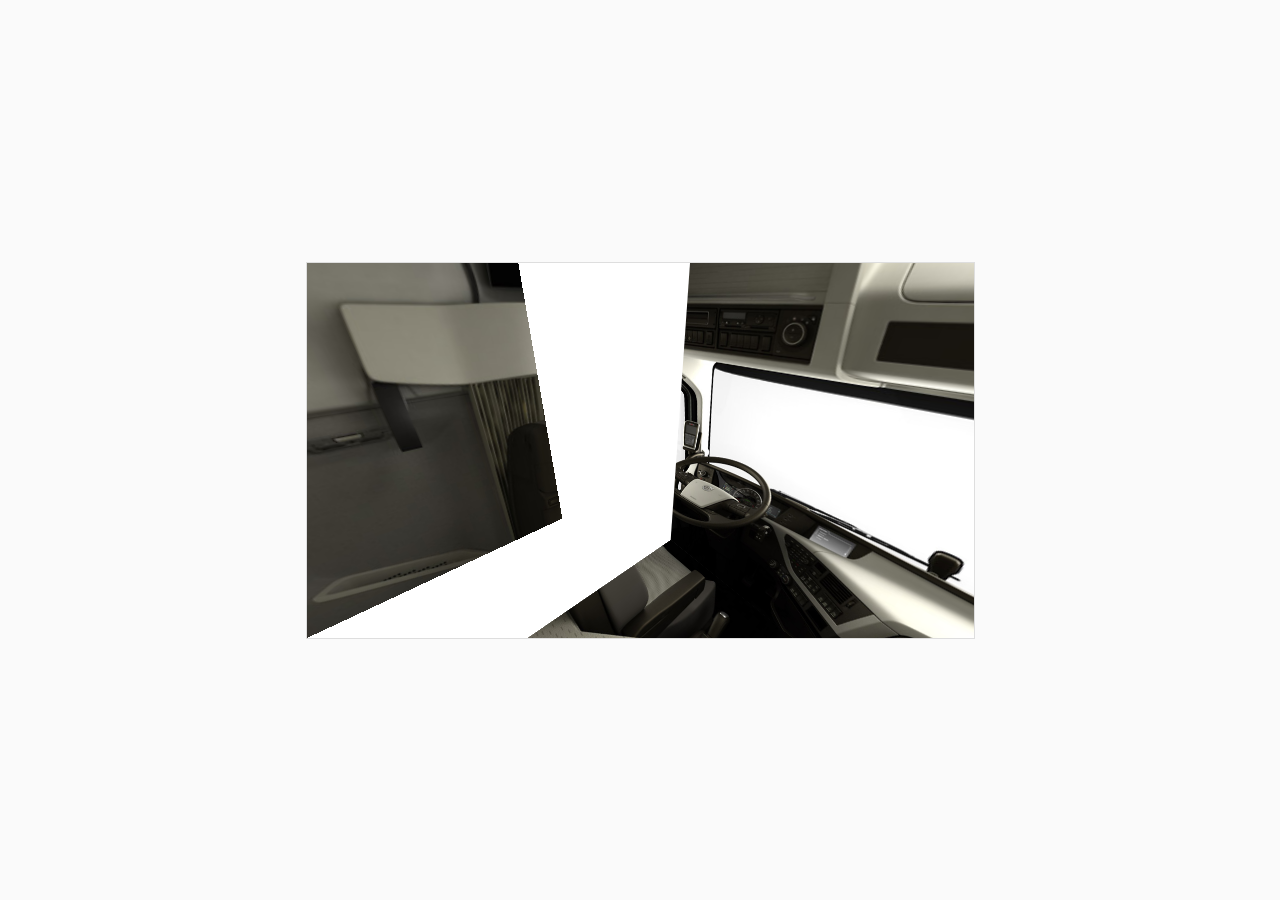
<file: projects/IOPI/index.html>
﻿<!DOCTYPE html>
<html xmlns="http://www.w3.org/1999/xhtml">
<head>
    <title>Interactive Overview Prototype</title>
    <style>
        body {
        background-color: #fafafa;
        overflow:hidden;
        }
        iframe {
            position: absolute;
            top: 0px;
            left: 0px;
            bottom: 0px;
            right: 0px;
            margin:auto;
            border: 1px solid #dedede;
            width: 667px;
            height: 375px;
            background-color: #fff;
        }
    </style>
</head>
<body>
    <iframe src="run.html" width="667" height="375"></iframe>
</body>
</html>
</file>
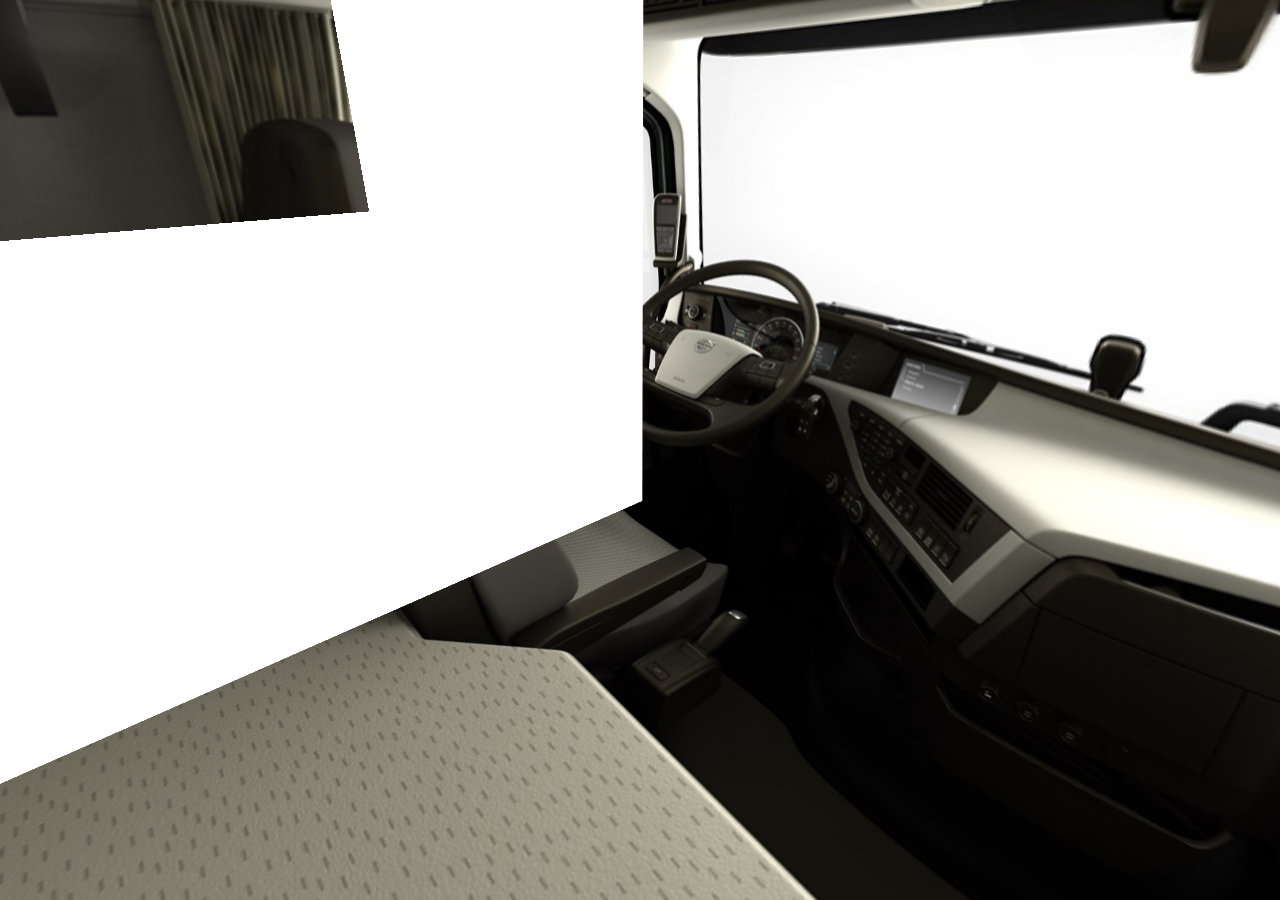
<file: projects/IOPI/run.html>
﻿<!DOCTYPE html>
<html xmlns="http://www.w3.org/1999/xhtml">
<head>
    <title>Interior view</title>

    <!-- iPhone meta data -->
    <meta name="apple-mobile-web-app-capable" content="yes" />
    <!--<meta name="viewport" content="width=device-width, initial-scale=1.0, maximum-scale=1.0, user-scalable=0" />-->
    <meta name="apple-mobile-web-app-status-bar-style" content="black" />

    <style type="text/css">
        body {
            -webkit-user-select: none;
        }

        #world {
            position: absolute;
            top: 0px;
            left: 0px;
            width: 100%;
            height: 100%;
            -webkit-perspective-origin: 50% 50%;
            perspective-origin: 50% 50%;
            -webkit-perspective: 415px;
            perspective: 415px;
            overflow: hidden;
        }

        #cube {
            position: absolute;
            top: 0px;
            left: 0px;
            width: 800px;
            height: 800px;
            -webkit-transform-style: preserve-3d;
            transform-style: preserve-3d;
            -webkit-transform: translateZ(400px);
            transform: translateZ(400px);
            -webkit-backface-visibility: hidden;
            backface-visibility: hidden;
            /*border: 1px solid Red;
            background-image: url("cross.png");
            background-position: center center;
            background-repeat: no-repeat;*/
        }

        .face {
            position: absolute;
            top: -1px;
            left: -1px;
            width: 802px;
            height: 802px;
            background-size: cover;
            -webkit-backface-visibility: hidden;
            backface-visibility: hidden;
            /*border: 1px solid Lime;*/
        }

        #top-panel {
            -webkit-transform: rotateX(270deg) translateZ(-800px) scale3d(2,2,1);
            transform: rotateX(270deg) translateZ(-800px) scale3d(2,2,0);
            background-image: url("cab/top.jpg");
        }

        #front-panel {
            -webkit-transform: translateZ(-800px) scale3d(2,2,1);
            transform: translateZ(-800px) scale3d(2,2,0);
            background-image: url("cab/front.jpg");
        }

        #right-panel {
            -webkit-transform: rotateY(270deg) translateZ(-800px) scale3d(2,2,1);
            transform: rotateY(270deg) translateZ(-800px) scale3d(2,2,0);
            background-image: url("cab/right.jpg");
        }

        #back-panel {
            -webkit-transform: rotateY(180deg) translateZ(-800px) scale3d(2,2,1);
            transform: rotateY(180deg) translateZ(-800px) scale3d(2,2,0);
            background-image: url("cab/back.jpg");
        }

        #left-panel {
            -webkit-transform: rotateY(90deg) translateZ(-800px) scale3d(2,2,1);
            transform: rotateY(90deg) translateZ(-800px) scale3d(2,2,0);
            background-image: url("cab/left.jpg");
        }

        #bottom-panel {
            -webkit-transform: rotateX(90deg) translateZ(-800px) scale3d(2,2,1);
            transform: rotateX(90deg) translateZ(-800px) scale3d(2,2,0);
            background-image: url("cab/bottom.jpg");
        }
    </style>
</head>
<body>

    <div id="world">
        <div id="cube">
            <div class="face" id="top-panel"></div>
            <div class="face" id="front-panel"></div>
            <div class="face" id="right-panel"></div>
            <div class="face" id="back-panel"></div>
            <div class="face" id="left-panel"></div>
            <div class="face" id="bottom-panel"></div>
        </div>
    </div>

    <script type="text/javascript">

        var cube = document.getElementById('cube');

        var isDown = false;
        var posX = 0;
        var posY = 0;
        var rotX = -27.2;
        var rotY = -50.2;
        var lastRotX = rotX;
        var lastRotY = rotY;
        var zMove = 400;

        function beginSwipe(e) {
            posX = e.touches ? e.touches[0].pageX : e.clientX;
            posY = e.touches ? e.touches[0].pageY : e.clientY;
            isDown = true;

            e.preventDefault();
            return false;
        }

        function swipe(e) {
            if (!isDown) return;

            var newX = e.touches ? e.touches[0].pageX : e.clientX;
            var newY = e.touches ? e.touches[0].pageY : e.clientY;

            var drag = e.touches ? .1 : .2;

            var velX = newX - posX;
            var velY = newY - posY;

            rotX = lastRotX + (velY * drag);
            rotY = lastRotY + (-velX * drag);

            rotX = Math.max(Math.min(rotX, 60), -60);
            rotY = rotY % 360;

            document.getElementById('cube').style.webkitTransform = "translateZ(" + zMove + "px) rotateX(" + rotX + "deg) rotateY(" + rotY + "deg)";
            document.getElementById('cube').style.transform = "translateZ(" + zMove + "px) rotateX(" + rotX + "deg) rotateY(" + rotY + "deg)";

            e.preventDefault();
            return false;

        }

        function endSwipe(e) {
            lastRotY = rotY;
            lastRotX = rotX;
            isDown = null;

            e.preventDefault();
            return false;
        }




        function setSizes() {

            var w = document.getElementById('world').offsetWidth;
            var h = document.getElementById('world').offsetHeight;
            var size = Math.max(w, h);

            document.getElementById('cube').style.width = w + 'px';
            document.getElementById('cube').style.height = h + 'px';


            var scale = (Math.max(w, h) / 800) * 2;


            document.getElementById('top-panel').style.webkitTransform = " rotateX(270deg) translateZ(-" + size + "px) scale3d(" + scale + "," + scale + ",1)";
            document.getElementById('front-panel').style.webkitTransform = "translateZ(-" + size + "px) scale3d(" + scale + "," + scale + ",1)";
            document.getElementById('right-panel').style.webkitTransform = "rotateY(270deg) translateZ(-" + size + "px) scale3d(" + scale + "," + scale + ",1)";
            document.getElementById('back-panel').style.webkitTransform = "rotateY(180deg) translateZ(-" + size + "px) scale3d(" + scale + "," + scale + ",1)";
            document.getElementById('left-panel').style.webkitTransform = "rotateY(90deg) translateZ(-" + size + "px) scale3d(" + scale + "," + scale + ",1)";
            document.getElementById('bottom-panel').style.webkitTransform = "rotateX(90deg) translateZ(-" + size + "px) scale3d(" + scale + "," + scale + ",1)";

            document.getElementById('world').style.webkitPerspective = Math.round(Math.min(w, h) * 0.71407400337105725) + "px";
            document.getElementById('world').style.perspective = Math.round(Math.min(w, h) * 0.71407400337105725) + "px";

            document.getElementById('top-panel').style.transform = " rotateX(270deg) translateZ(-" + size + "px) scale3d(" + scale + "," + scale + ",1)";
            document.getElementById('front-panel').style.transform = "translateZ(-" + size + "px) scale3d(" + scale + "," + scale + ",1)";
            document.getElementById('right-panel').style.transform = "rotateY(270deg) translateZ(-" + size + "px) scale3d(" + scale + "," + scale + ",1)";
            document.getElementById('back-panel').style.transform = "rotateY(180deg) translateZ(-" + size + "px) scale3d(" + scale + "," + scale + ",1)";
            document.getElementById('left-panel').style.transform = "rotateY(90deg) translateZ(-" + size + "px) scale3d(" + scale + "," + scale + ",1)";
            document.getElementById('bottom-panel').style.transform = "rotateX(90deg) translateZ(-" + size + "px) scale3d(" + scale + "," + scale + ",1)";

            document.getElementById('world').style.perspective = Math.round(Math.min(w, h) * 0.71407400337105725) + "px";

            zMove = size / 2;
            console.log("translateZ(" + zMove + "px) rotateX(" + rotX + "deg) rotateY(" + rotY + "deg)")
            document.getElementById('cube').style.webkitTransform = "translateZ(" + zMove + "px) rotateX(" + rotX + "deg) rotateY(" + rotY + "deg)";


        }

        var EventType = (document.ontouchstart !== null) ? 'mousedown' : 'touchstart';
        document.addEventListener(EventType, beginSwipe, false);

        EventType = (document.ontouchmove !== null) ? 'mousemove' : 'touchmove';
        document.addEventListener(EventType, swipe, false);

        EventType = (document.ontouchend !== null) ? 'mouseup' : 'touchend';
        document.addEventListener(EventType, endSwipe, false);

        EventType = (window.onorientationchange !== null) ? 'resize' : 'orientationchange';
        window.addEventListener(EventType, setSizes, false);


        setSizes();

    </script>
</body>
</html>
</file>
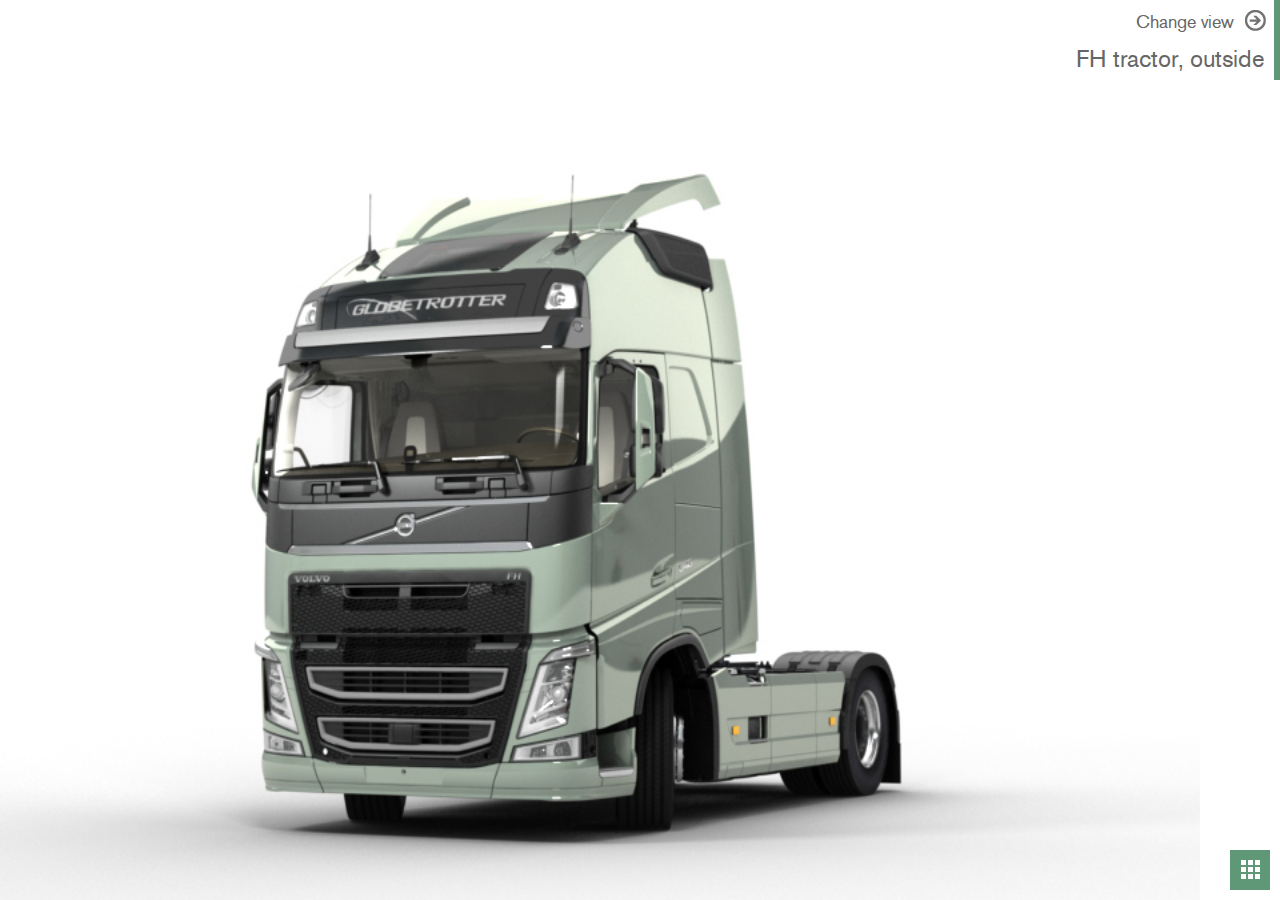
<file: projects/IOPO/run.html>
﻿<!DOCTYPE html PUBLIC "-//W3C//DTD XHTML 1.0 Transitional//EN" "http://www.w3.org/TR/xhtml1/DTD/xhtml1-transitional.dtd">
<html xmlns="http://www.w3.org/1999/xhtml">
<head>
    <title></title>
    <!-- iPhone meta data -->
    <meta name="apple-mobile-web-app-capable" content="yes" />
    <meta name="viewport" content="width=device-width, initial-scale=1.0, maximum-scale=1.0, user-scalable=0" />
    <!-- iPhone ICON -->
    <link href="resources/icon/ironmark.png" sizes="57x57" rel="apple-touch-icon">
    <!-- iPad ICON-->
    <link href="resources/icon/ironmark-mid.png" sizes="72x72" rel="apple-touch-icon">
    <!-- iPhone (Retina) ICON-->
    <link href="resources/icon/ironmark-high.png" sizes="114x114" rel="apple-touch-icon">
    <!-- iPad (Retina) ICON-->
    <link href="resources/icon/ironmark-high.png" sizes="144x144" rel="apple-touch-icon">
    <!--    <link rel="apple-touch-startup-image" href="resources/icon/splash.png" />-->
    <meta name="apple-mobile-web-app-status-bar-style" content="black" />
    <!-- STARTUP IMAGES -->
    <!-- startup image for web apps - iPad - landscape (748x1024) 
     Note: iPad landscape startup image has to be exactly 748x1024 pixels (portrait, with contents rotated).-->
    <link rel="apple-touch-startup-image" href="resources/icon/splash-pad-landscape.png"
        media="screen and (min-device-width: 481px) and (max-device-width: 1024px) and (orientation:landscape)" />
    <!-- startup image for web apps - iPad - portrait (768x1004) -->
    <link rel="apple-touch-startup-image" href="resources/icon/splash-pad-portrait.png"
        media="screen and (min-device-width: 481px) and (max-device-width: 1024px) and (orientation:portrait)" />
    <!-- startup image for web apps (320x460) -->
    <link rel="apple-touch-startup-image" href="resources/icon/splash-phone.png" media="screen and (max-device-width: 320px)" />
    <!-- startup image for web apps (640x960) -->
    <link rel="apple-touch-startup-image" href="resources/icon/splash-phone-high.png"
        media="screen and(max-device-width: 480px) and (-webkit-min-device-pixel-ratio: 2)" />
    <link href="resources/css/reset.css" rel="stylesheet" type="text/css" />
    <link href="resources/css/fonts.css" rel="stylesheet" type="text/css" />
    <link href="resources/css/layout.css" rel="stylesheet" type="text/css" />
</head>
<body id="docoment-body">
    <div id="stage">
        <div id="io-work-area">
            <div class="io-page" id="io-page-1">
                <div id="truck-area">
                </div>
                <div id="truck-screen-header" class="header-panel">
                    <a href="#page=io-page-2" id="view-selector-button" class="header-button">Change view</a>
                    <h2 class="header-title" id="truck-screen-title">FH tractor, outside</h2>
                </div>
                <span id="explore-selector-panel"><a href="#page=io-page-3">
                    <span id="explore-selector-label" class="text-button">
                        Explore front of vehicle
                    </span>
                    <span id="explore-selector-button">
                    </span>
                </a></span>
            </div>
            <div class="io-page" id="io-page-2">
               <div id="view-screen-header" class="header-panel">
                    <a href="#page=io-page-1" class="header-button back-button">Back</a>
                    <h2 class="header-title" id="view-screen-title">Change view</h2>
               </div>
            </div>
            <div class="io-page" id="io-page-3">
                   <div id="explore-screen-header" class="header-panel">
                    <a href="#page=io-page-1" class="header-button back-button">Back</a>
                    <h2 class="header-title" id="explore-screen-title">Explore, current area</h2>
               </div>
            </div>
            <div class="io-page" id="io-page-4">
                <a href="#page=io-page-1">111</a><br />
                <a href="#page=io-page-2">222</a><br />
                <a href="#page=io-page-3">333</a> <a href="javascript:up()">UP</a>
            </div>
        </div>
        <div id="preloader">
        </div>
    </div>
    <script src="resources/js/jquery/jquery-1.7.2.min.js" type="text/javascript"></script>
    <script src="resources/js/util.js" type="text/javascript"></script>
    <script src="resources/js/pageNavigation.js" type="text/javascript"></script>
    <script src="resources/js/windowResize.js" type="text/javascript"></script>
    <script src="resources/js/eventhandlers.js" type="text/javascript"></script>
    <script src="resources/js/Trucks.js" type="text/javascript"></script>
    <script src="resources/js/Truck.js" type="text/javascript"></script>
    <script src="resources/js/UI.js" type="text/javascript"></script>
    <script type="text/javascript">
        windowResize.onBeginResize = function () {
            Util.ShowLoader();
        }
        windowResize.onFinishedResize = function () {
            pageNavigation.Update();
            Truck.ReLoad(function () {
                Truck.Align();
                Util.HideLoader();
            });
        }



        $(document).ready(function () {
            window.resizeTo(320, 480);
            Util.ShowLoader();
            Truck.Load($('#truck-area'), Trucks.DefaultTruck, function () {
                Truck.Align();
                Util.HideLoader();
                setTimeout(function () {
                    UI.RevealExploreLabel(6);
                }, 1 * 1000);

            });
        });

    </script>
</body>
</html>
</file>
<file: projects/IOPO/resources/css/fonts.css>
﻿@font-face {
    font-family: 'volvo_sans_proregular';
    src: url('../fonts/volvosanspro-regular-webfont.eot');
    src: url('../fonts/volvosanspro-regular-webfont.eot?#iefix') format('embedded-opentype'),
         url('../fonts/volvosanspro-regular-webfont.woff') format('woff'),
         url('../fonts/volvosanspro-regular-webfont.ttf') format('truetype'),
         url('../fonts/volvosanspro-regular-webfont.svg#volvo_sans_proregular') format('svg');
    font-weight: normal;
    font-style: normal;
}




@font-face {
    font-family: 'volvo_sans_probold';
    src: url('../fonts/volvosanspro-bold-webfont.eot');
    src: url('../fonts/volvosanspro-bold-webfont.eot?#iefix') format('embedded-opentype'),
         url('../fonts/volvosanspro-bold-webfont.woff') format('woff'),
         url('../fonts/volvosanspro-bold-webfont.ttf') format('truetype'),
         url('../fonts/volvosanspro-bold-webfont.svg#volvo_sans_probold') format('svg');
    font-weight: normal;
    font-style: normal;
}




@font-face {
    font-family: 'volvo_sans_pro_medium';
    src: url('../fonts/volvosanspro-medium-webfont.eot');
    src: url('../fonts/volvosanspro-medium-webfont.eot?#iefix') format('embedded-opentype'),
         url('../fonts/volvosanspro-medium-webfont.woff') format('woff'),
         url('../fonts/volvosanspro-medium-webfont.ttf') format('truetype'),
         url('../fonts/volvosanspro-medium-webfont.svg#volvo_sans_pro_medium') format('svg');
    font-weight: normal;
    font-style: normal;
}
</file>
<file: projects/IOPO/resources/css/layout.css>
﻿html
{
    overflow: hidden;
}
body
{
    overflow: hidden;
    font-family: volvo_sans_proregular;
    white-space: nowrap;
    -webkit-text-size-adjust: 100%;
    -webkit-touch-callout: none;
    -webkit-user-select: none;
    -khtml-user-select: none;
    -moz-user-select: none;
    -ms-user-select: none;
    user-select: none;
    cursor: default;
}
#stage
{
    position: absolute;
    width: 100%;
    height: 100%;
    overflow: hidden;
}
#preloader
{
    position: absolute;
    width: 100%;
    height: 100%;
    background-color: White;
}
#io-work-area
{
    position: absolute;
    width: 300%;
    height: 100%;
}
#truck-area
{
    position: relative;
    width: 100%;
    height: 100%;
}

.io-page
{
    position: relative;
    width: 33.33%;
    height: 100%;
    float: left;
}

.header-button
{
    position: absolute;
    font-size: 1.1em;
    text-decoration: none;
    color: #666666;
    background-repeat: no-repeat;
    line-height: 24px;
}

.header-panel
{
    position: absolute;
    width: 100%;
    height: 80px;
    right: 0px;
    top: 0px;
}

.header-title
{
    position:absolute;
    font-size: 1.5em;
    line-height: 22px;
    text-align: right;
}

#truck-screen-title
{
    bottom:10px;
    right:0px;
    color:#666666;
    padding-right: 10px;
}


#view-screen-title
{
    bottom:10px;
    left:0px;
    color:White;
    padding-left: 10px;
}

#explore-screen-title
{
    bottom:10px;
    left:0px;
    color:White;
    padding-left: 10px;
}

#view-selector-button
{
    right: 0px;
    padding: 10px 40px 6px 10px;
    background-position: center right;
    background-image: url('../images/btn-arrow-right.png');
    text-align: right;
}

.back-button
{
    left: 0px;
    padding: 10px 10px 6px 40px;
    background-position: center left;
    background-image: url('../images/btn-arrow-left.png');
    text-align: left;
    color:White;
}

#truck-screen-header
{
    border-right: 6px solid #5f9877;
}

#view-screen-header
{
    background-color: #5f9877;
}
#explore-screen-header
{
    background-color: #5f9877;
}

#explore-selector-panel
{
    position: absolute;
    bottom: 10px;
    right: 10px;
    width: 40px;
    height: 40px;
    overflow: hidden;
}

#explore-selector-button
{
    position: absolute;
    top: 0px;
    right: 0px;
    width: 40px;
    height: 40px;
    background-color: #5f9877;
    background-image: url('../images/btn-browse-icon.png');
    background-position: center right;
    background-repeat: no-repeat;
    color: White;
}

#explore-selector-label
{
    position: absolute;
    bottom: 0px;
    right: 0px;
    line-height: 40px;
    padding: 0px 40px 0px 10px;
    background-color: #5f9877;
    color: White;
}

/* Retina display icons */

@media only screen and (-webkit-min-device-pixel-ratio: 1.5), only screen and (-o-min-device-pixel-ratio: 3/2), only screen and (min--moz-device-pixel-ratio: 1.5), only screen and (min-device-pixel-ratio: 1.5)
{
    
        #view-selector-button
        {
            background-image: url('../images/btn-arrow-right@x2.png');
            background-size: 30px 24px;
        }
        #explore-selector-button
        {
            background-image: url('../images/btn-browse-icon@x2.png');
            background-size: 30px 24px;
        }
        .back-button
        {
            background-image: url('../images/btn-arrow-left@x2.png');
            background-size: 30px 24px;
        }
}
</file>
